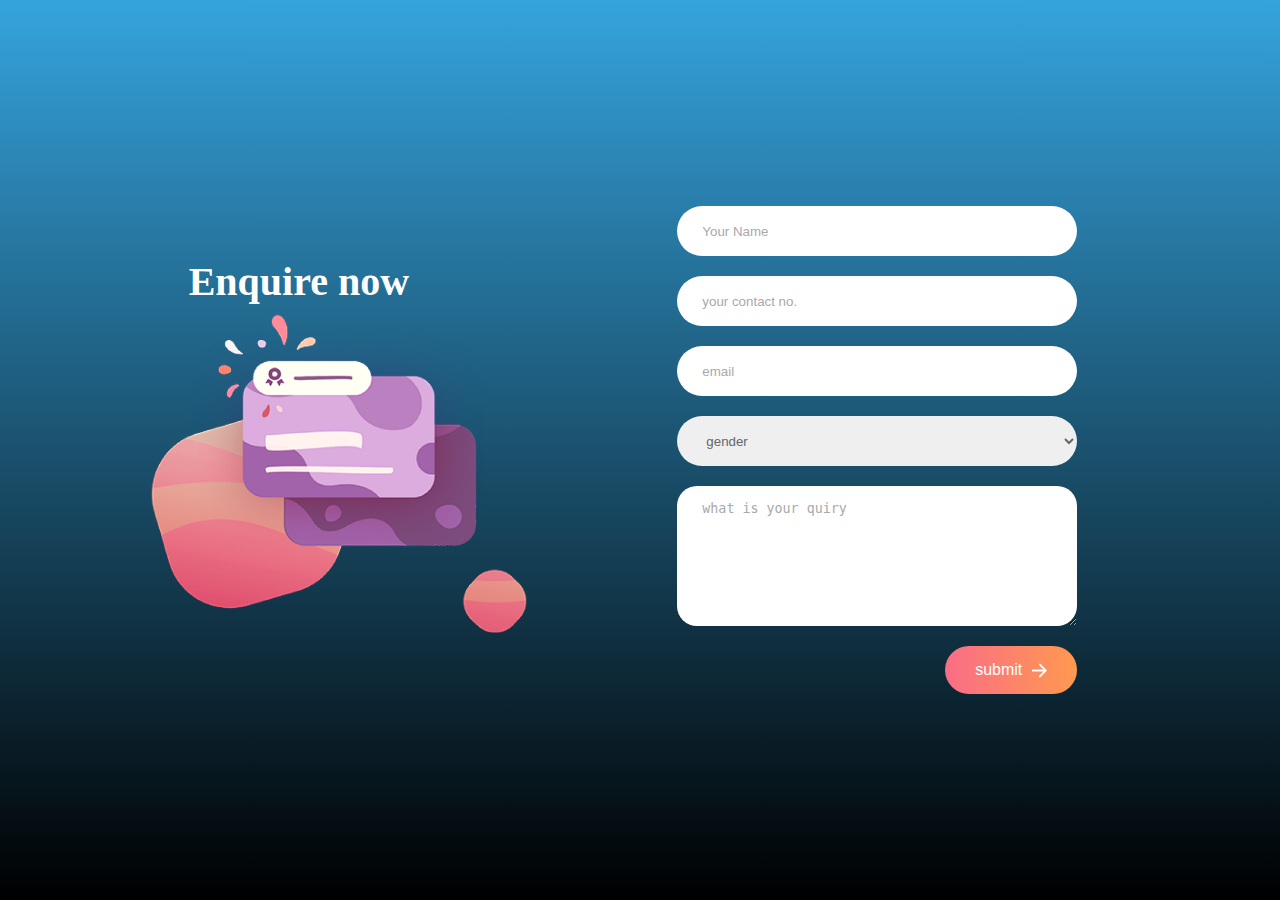
<file: index.html>
<!DOCTYPE html>
<html lang="en">
<head>
    <meta charset="UTF-8">
    <meta name="viewport" content="width=device-width, initial-scale=1.0">
    <title></title>
    <link rel="icon" href="" type="">
    <link rel="stylesheet" href="./sheet/css/book_a_call.css">
</head>
<body>
    <div class="contact-container">
        
        <div class="contact-right">
            <div class="contact-left-title">
                
                <h2>Enquire now</h2>
                <img src="./book_a_call/right_img.png" alt="" class="contact-right">
                  
                
            </div>
             
        </div>
        <form action="" method="POST" class="contact-left" name="contact-form">
            <input type="text" name="name" placeholder="Your Name" class="contact-inputs" required>
            <input type="phone"  name="number" placeholder="your contact no." class="contact-inputs" required>
            <input type="email" name="email" placeholder="email" class="contact-inputs" required>
            <select name="gender" class="contact-inputs" required>
                <option value="" disabled selected  class="contact-inputs">gender</option>
                <option value="male" class="contact-inputs">male</option>
                <option value="female" class="contact-inputs" >female</option>
                
            </select>
            <textarea name="message" placeholder="what is your quiry" class="contact-inputs" required></textarea>
            <button type="submit">submit <img src="./book_a_call/arrow_icon.png" alt=""></button>
           
        </form>
        
    </div>
    <SCRipt src="./sheet/js/sheet.js" ></SCRipt>
</body>
</html>
</file>
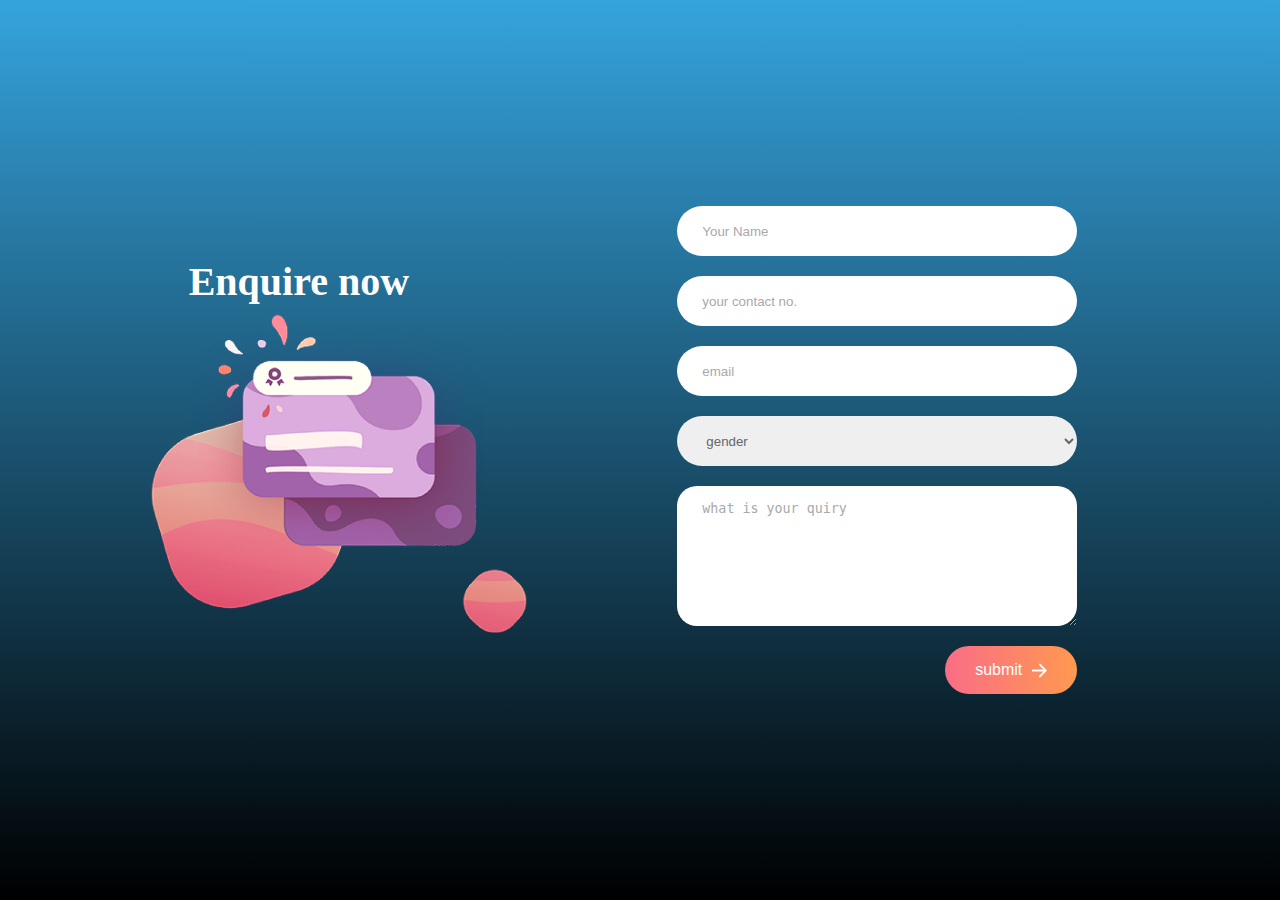
<file: book_a_call.html>
<!DOCTYPE html>
<html lang="en">
<head>
    <meta charset="UTF-8">
    <meta name="viewport" content="width=device-width, initial-scale=1.0">
    <title></title>
    <link rel="icon" href="" type="">
    <link rel="stylesheet" href="./sheet/css/book_a_call.css">
</head>
<body>
    <div class="contact-container">
        
        <div class="contact-right">
            <div class="contact-left-title">
                
                <h2>Enquire now</h2>
                <img src="./book_a_call/right_img.png" alt="" class="contact-right">
                  
                
            </div>
             
        </div>
        <form action="" method="POST" class="contact-left" name="contact-form">
            <input type="text" name="name" placeholder="Your Name" class="contact-inputs" required>
            <input type="phone"  name="number" placeholder="your contact no." class="contact-inputs" required>
            <input type="email" name="email" placeholder="email" class="contact-inputs" required>
            <select name="gender" class="contact-inputs" required>
                <option value="" disabled selected  class="contact-inputs">gender</option>
                <option value="male" class="contact-inputs">male</option>
                <option value="female" class="contact-inputs" >female</option>
                
            </select>
            <textarea name="message" placeholder="what is your quiry" class="contact-inputs" required></textarea>
            <button type="submit">submit <img src="./book_a_call/arrow_icon.png" alt=""></button>
           
        </form>
        
    </div>
    <SCRipt src="./sheet/js/sheet.js" ></SCRipt>
</body>
</html>
</file>
<file: sheet/css/book_a_call.css>
* {
  padding: 0;
  margin: 0;
  box-sizing: border-box;
}
body {
  font-family: "outfit";
  background: linear-gradient(#35a3dd, #000000);
}

.contact-container {
  height: 100vh;
  display: flex;
  align-items: center;
  justify-content: space-evenly;
}
.contact-left {
  display: flex;
  flex-direction: column;
  align-items: end;
  gap: 20px;
  margin-right: 5%;
}
.contact-left-title p {
  padding: 60px;
  font-weight: 600;
  color: #001785;
  font-size: 20px;
}

.contact-left-title h2 {
  font-weight: 600;
  color: #ffffff;
  font-size: 40px;
  margin-bottom: 5px;
  margin-left: 50px;
}
.contact-left-title hr {
  border: none;
  width: 120px;
  height: 5px;
  background-color: #ff4b00;
  border-radius: 10px;
  margin-bottom: 20px;
}

.contact-inputs {
  width: 400px;
  height: 50px;
  border: none;
  outline: none;
  padding-left: 25px;
  font-weight: 500;
  color: #666;
  border-radius: 50px;
}

.contact-left textarea {
  height: 140px;
  padding-top: 15px;
  border-radius: 20px;
}
.contact-inputs:focus {
  border: 2px solid #ff994f;
}

.contact-inputs::placeholder {
  color: #a9a9a9;
}
.contact-re {
  border-radius: 10px;

  padding: 1.5px;
  margin-left: 1.5%;
  margin-top: 5px;
}

.contact-left button {
  display: flex;
  align-items: center;
  padding: 15px 30px;
  font-size: 16px;
  color: #fff;
  gap: 10px;
  border: none;
  border-radius: 50px;
  background: linear-gradient(270deg, #ff994f, #fa6d86);
  cursor: pointer;
}
.contact-left button img {
  height: 15px;
}
.contact-right img {
  position: relative;
  max-width: 400px;
  width: 100%;
  z-index: 1;
}

@media (max-width: 800px) {
  .contact-re {
    display: none;
  }
  .contact-inputs {
    width: 80vw;
  }
  .contact-right {
    display: none;
  }
}
</file>
